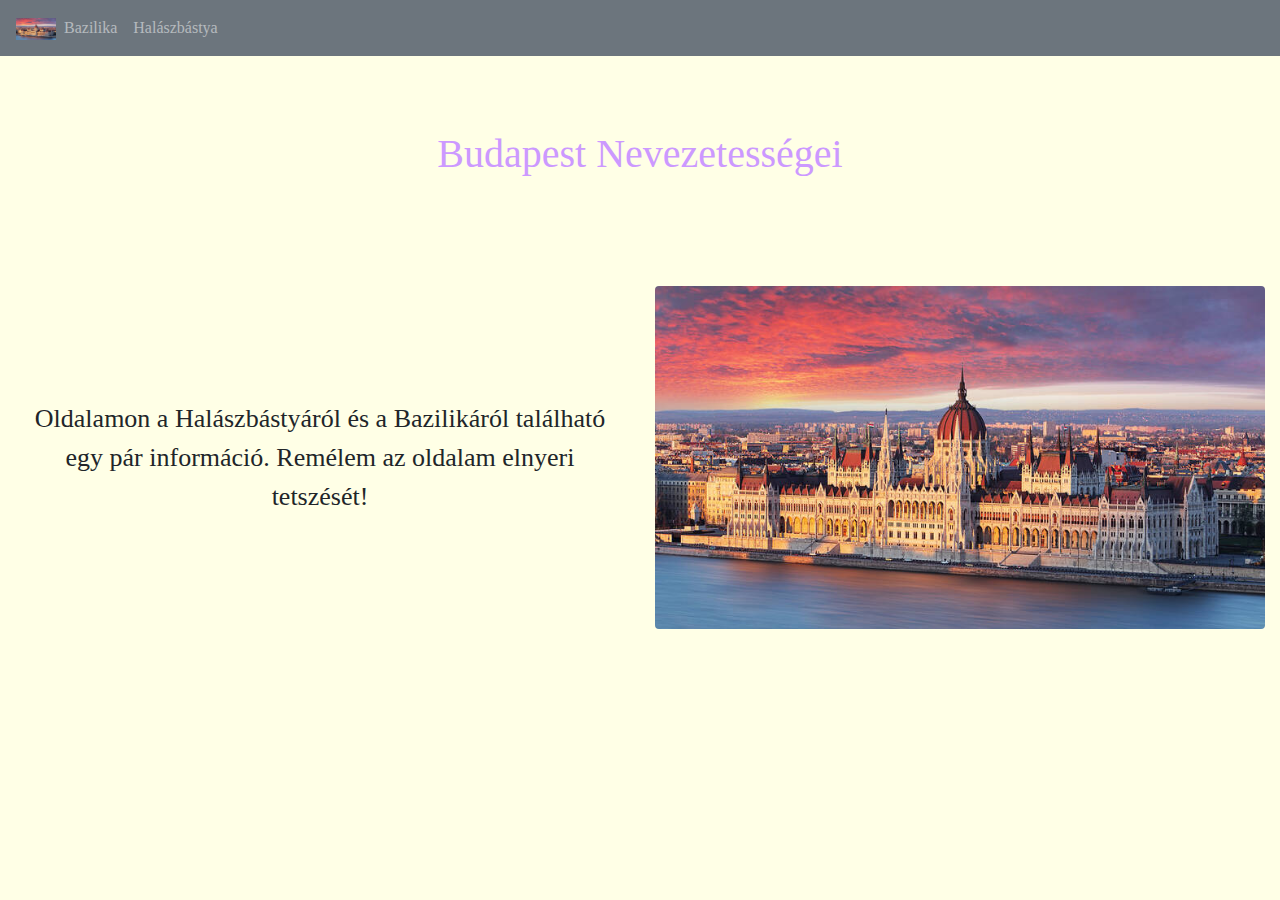
<file: index.html>
<!DOCTYPE html>
<html lang="hu">
<head>
    <meta charset="UTF-8">
    <meta http-equiv="X-UA-Compatible" content="IE=edge">
    <meta name="viewport" content="width=device-width, initial-scale=1.0">
    <link rel="stylesheet" href="https://cdn.jsdelivr.net/npm/bootstrap@4.6.2/dist/css/bootstrap.min.css">
    <link rel="stylesheet" href="mystyle.css">
    <title>Budapest Nevezetességei</title>

</head>
<body>
    <nav class="navbar navbar-expand-sm bg-secondary navbar-dark">
        <a href="index.html">
            <img src="budapest.jpg" alt="logo" style="width: 40px;">
        </a>
        <ul class="navbar-nav">
          <li class="nav-item">
            <a class="nav-link" href="bazilika.html">Bazilika</a>
          </li>
          <li class="nav-item">
            <a class="nav-link" href="halaszbastya.html">Halászbástya</a>
          </li>
        </ul>
      </nav> 
      

      <div class="container">
        <div class="row">
            <div class="col-xl-12">
                <br>
                <h1 class="text-center">Budapest Nevezetességei</h1>
            </div>
        </div>
        <div class="row tartalom"> 
            <div class="col-xl-6 udvozlo">
                <p class="text-center">
                  Oldalamon a Halászbástyáról és a Bazilikáról található egy pár információ. Remélem az oldalam elnyeri tetszését!
                </p>
            </div>
            <div class="col-xl-6">
              <img class="mx-auto d-block rounded" src="budapest.jpg" alt="budapest">
          </div>
        </div>
      </div>
</body>
</html>
</file>
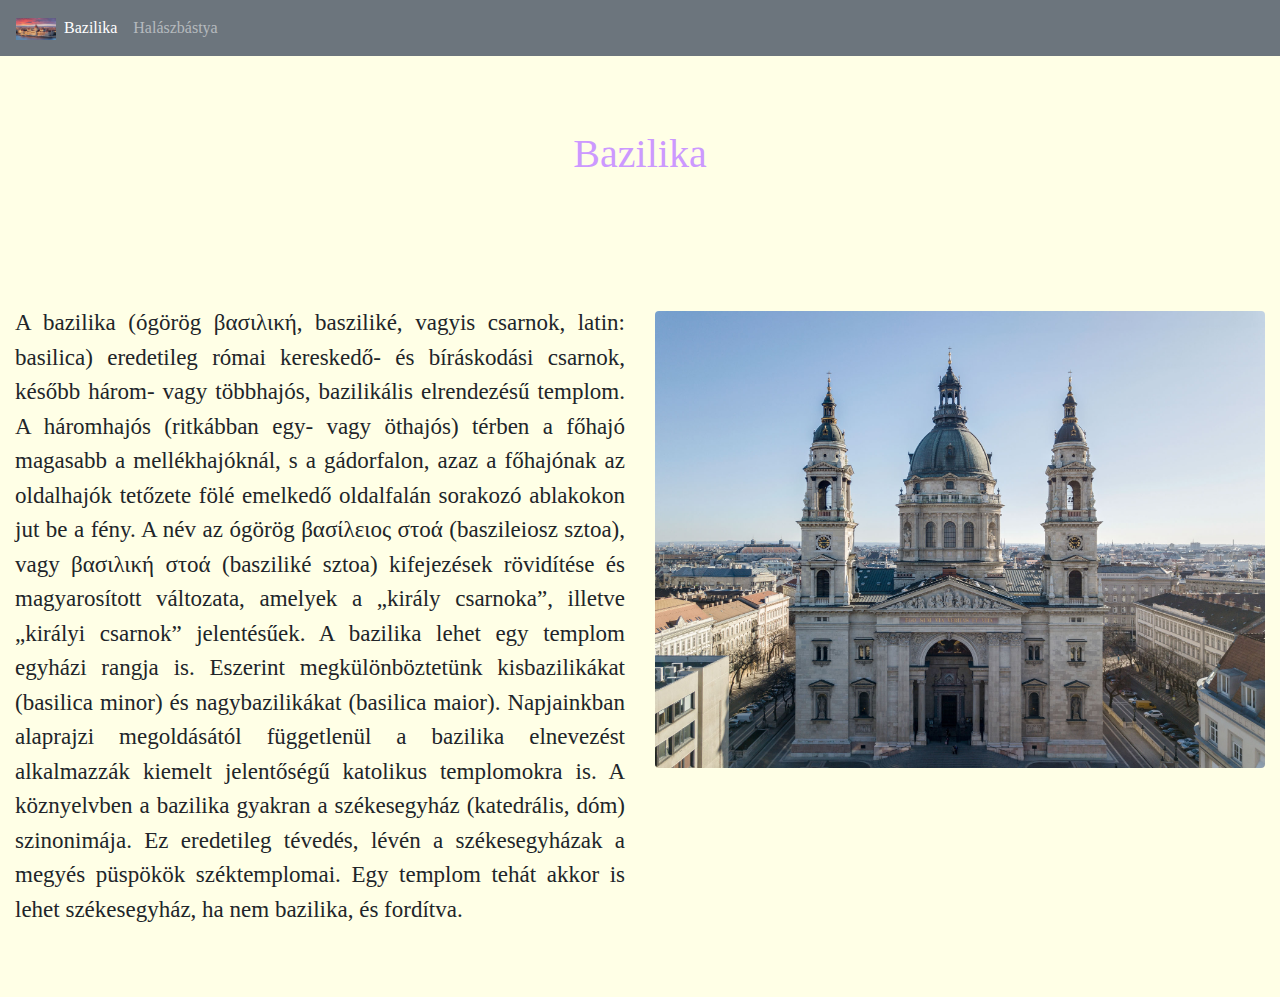
<file: bazilika.html>
<!DOCTYPE html>
<html lang="hu">
<head>
    <meta charset="UTF-8">
    <meta name="viewport" content="width=device-width, initial-scale=1.0">
    <link rel="stylesheet" href="https://cdn.jsdelivr.net/npm/bootstrap@4.6.2/dist/css/bootstrap.min.css">
    <link rel="stylesheet" href="mystyle.css">
    <title>Bazilika</title>
</head>
<body>
    <nav class="navbar navbar-expand-sm bg-secondary navbar-dark">
        <a href="index.html">
            <img src="budapest.jpg" alt="logo" style="width: 40px;">
        </a>
        <ul class="navbar-nav">
          <li class="nav-item">
            <a class="nav-link active" href="bazilika.html">Bazilika</a>
          </li>
          <li class="nav-item">
            <a class="nav-link" href="halaszbastya.html">Halászbástya</a>
          </li>
        </ul>
      </nav> 

      <div class="container">
        <div class="row">
            <div class="col-xl-12">
                <br>
                <h1 class="text-center">Bazilika</h1>
            </div>
        </div>
        <div class="row tartalom"> 
            <div class="col-xl-6 ">
                <p class="szoveg">
                    A bazilika (ógörög βασιλική, basziliké, vagyis csarnok, latin: basilica) eredetileg római kereskedő- és bíráskodási csarnok, később három- vagy többhajós, bazilikális elrendezésű templom. A háromhajós (ritkábban egy- vagy öthajós) térben a főhajó magasabb a mellékhajóknál, s a gádorfalon, azaz a főhajónak az oldalhajók tetőzete fölé emelkedő oldalfalán sorakozó ablakokon jut be a fény. A név az ógörög βασίλειος στοά (baszileiosz sztoa), vagy βασιλική στοά (basziliké sztoa) kifejezések rövidítése és magyarosított változata, amelyek a „király csarnoka”, illetve „királyi csarnok” jelentésűek.

                    A bazilika lehet egy templom egyházi rangja is. Eszerint megkülönböztetünk kisbazilikákat (basilica minor) és nagybazilikákat (basilica maior).
                    
                    Napjainkban alaprajzi megoldásától függetlenül a bazilika elnevezést alkalmazzák kiemelt jelentőségű katolikus templomokra is.
                    
                    A köznyelvben a bazilika gyakran a székesegyház (katedrális, dóm) szinonimája. Ez eredetileg tévedés, lévén a székesegyházak a megyés püspökök széktemplomai. Egy templom tehát akkor is lehet székesegyház, ha nem bazilika, és fordítva. 
                </p>
            </div>
            <div class="col-xl-6">
              <img class="mx-auto d-block rounded kep" src="bazilika.jpg" alt="bazilika">
          </div>
        </div>
      </div>
</body>
</html>
</file>
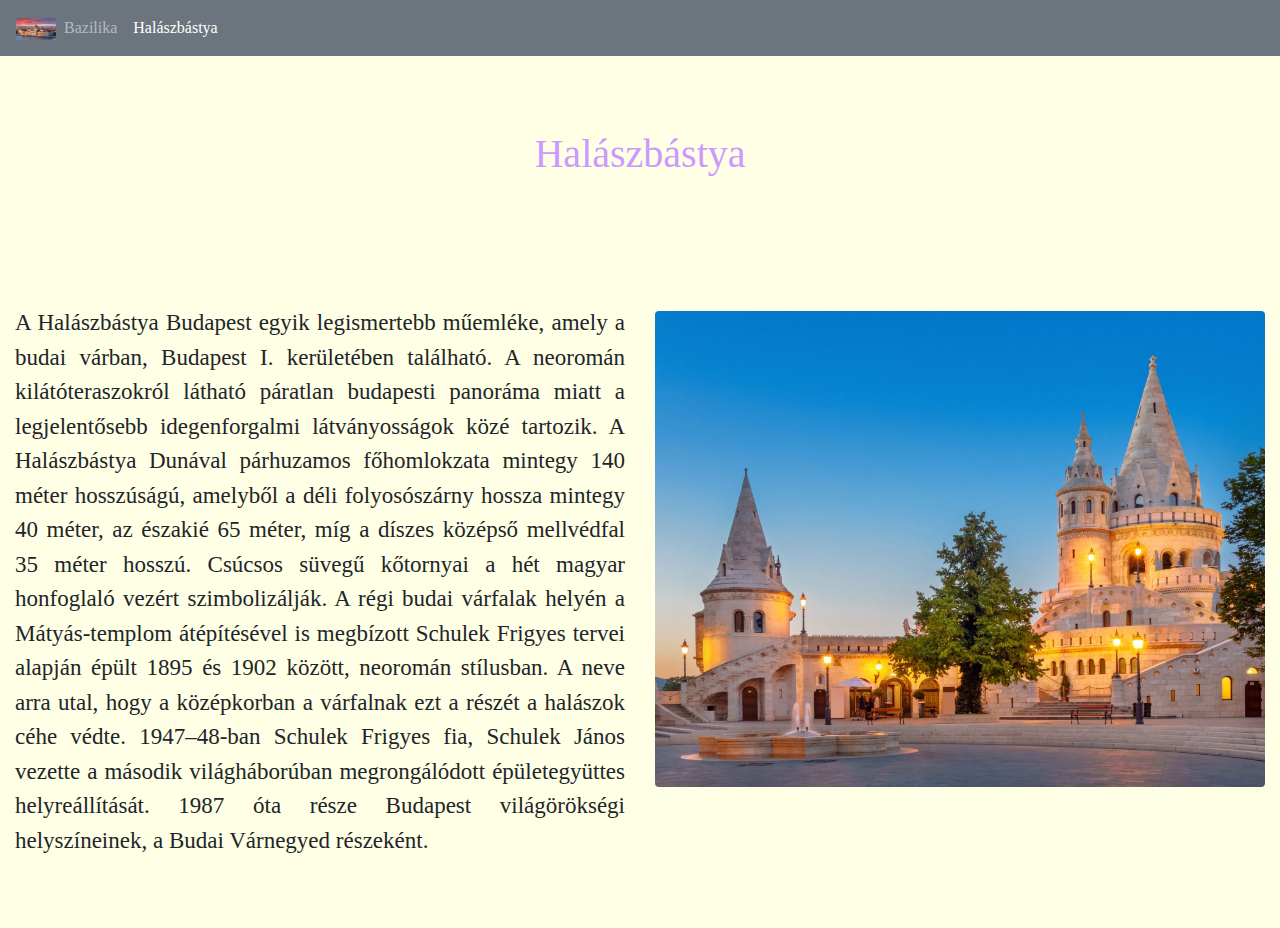
<file: halaszbastya.html>
<!DOCTYPE html>
<html lang="hu">
<head>
    <meta charset="UTF-8">
    <meta name="viewport" content="width=device-width, initial-scale=1.0">
    <link rel="stylesheet" href="https://cdn.jsdelivr.net/npm/bootstrap@4.6.2/dist/css/bootstrap.min.css">
    <link rel="stylesheet" href="mystyle.css">
    <title>Halászbástya</title>
</head>
<body>
    <nav class="navbar navbar-expand-sm bg-secondary navbar-dark">
        <a href="index.html">
            <img src="budapest.jpg" alt="logo" style="width: 40px;">
        </a>
        <ul class="navbar-nav">
          <li class="nav-item">
            <a class="nav-link" href="bazilika.html">Bazilika</a>
          </li>
          <li class="nav-item">
            <a class="nav-link active" href="halaszbastya.html">Halászbástya</a>
          </li>
        </ul>
      </nav> 

      <div class="container">
        <div class="row">
            <div class="col-xl-12">
                <br>
                <h1 class="text-center">Halászbástya</h1>
            </div>
        </div>
        <div class="row tartalom"> 
            <div class="col-xl-6 ">
                <p class="szoveg">
                    A Halászbástya Budapest egyik legismertebb műemléke, amely a budai várban, Budapest I. kerületében található. A neoromán kilátóteraszokról látható páratlan budapesti panoráma miatt a legjelentősebb idegenforgalmi látványosságok közé tartozik. A Halászbástya Dunával párhuzamos főhomlokzata mintegy 140 méter hosszúságú, amelyből a déli folyosószárny hossza mintegy 40 méter, az északié 65 méter, míg a díszes középső mellvédfal 35 méter hosszú. Csúcsos süvegű kőtornyai a hét magyar honfoglaló vezért szimbolizálják.

A régi budai várfalak helyén a Mátyás-templom átépítésével is megbízott Schulek Frigyes tervei alapján épült 1895 és 1902 között, neoromán stílusban. A neve arra utal, hogy a középkorban a várfalnak ezt a részét a halászok céhe védte. 1947–48-ban Schulek Frigyes fia, Schulek János vezette a második világháborúban megrongálódott épületegyüttes helyreállítását. 1987 óta része Budapest világörökségi helyszíneinek, a Budai Várnegyed részeként. 
                </p>
            </div>
            <div class="col-xl-6">
              <img class="mx-auto d-block rounded kep" src="halaszbastya.jpg" alt="halaszbastya">
          </div>
        </div>
      </div>

</body>
</html>
</file>
<file: mystyle.css>
body {
    font-family:'Times New Roman', Times, serif;
    background-color: #ffffe6;
}
h1 {
    text-align: center;
    color: #cc99ff;
}
.container {
    margin: 50px auto;
    max-width: 1500px;
}
img {
    display: inline;
    margin: 0 auto;
    max-width: 100%;
    height: auto;
    width: 1100px;
}
p {
    text-align: justify;
    line-height: 1.5;
    margin: 20px 0;
}

.tartalom{
    margin-top: 100px;
}

.udvozlo{
   align-items: center;
   display: flex;
}

.udvozlo p{
    font-size: 26px;
}

.szoveg{
    font-size: 23px;
}

.kep{
    margin-top: 25px;
}

.navbar{
    position: sticky;
    top: 0px;
    z-index: 1;
}
</file>
